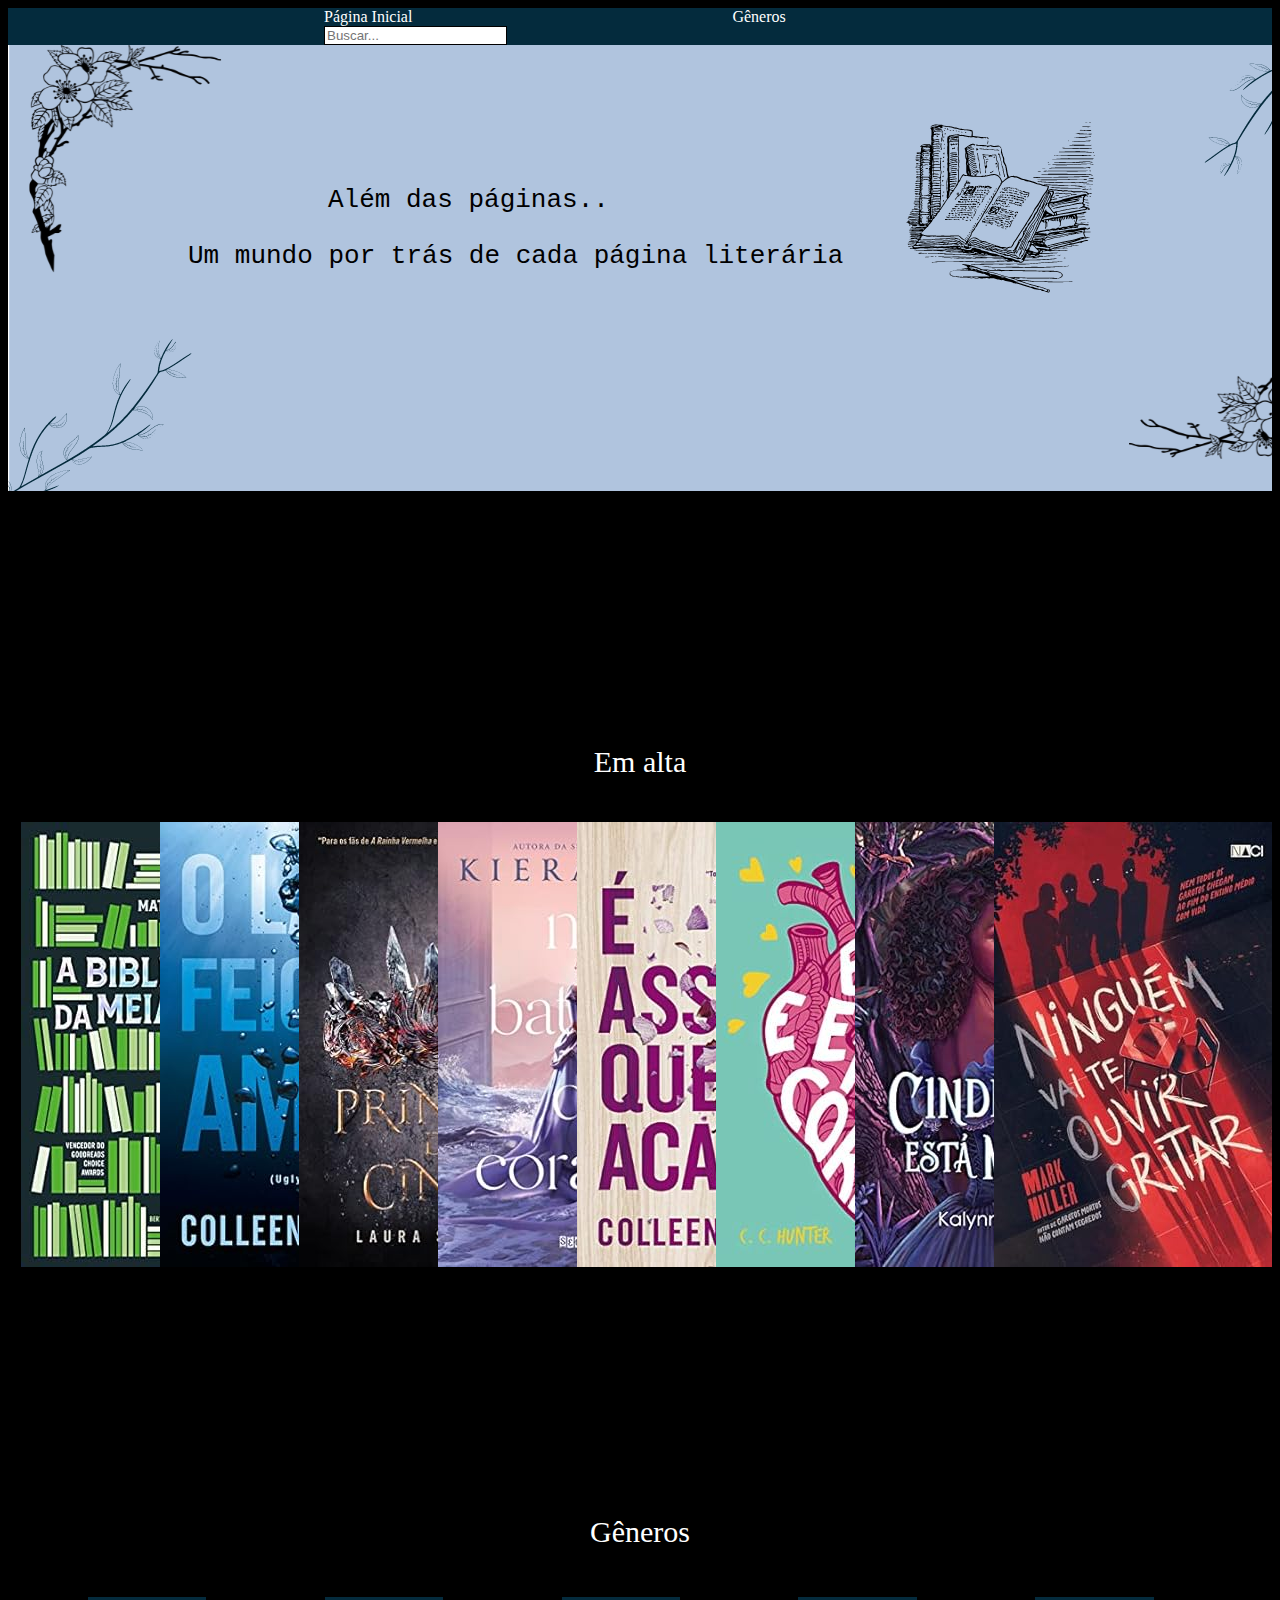
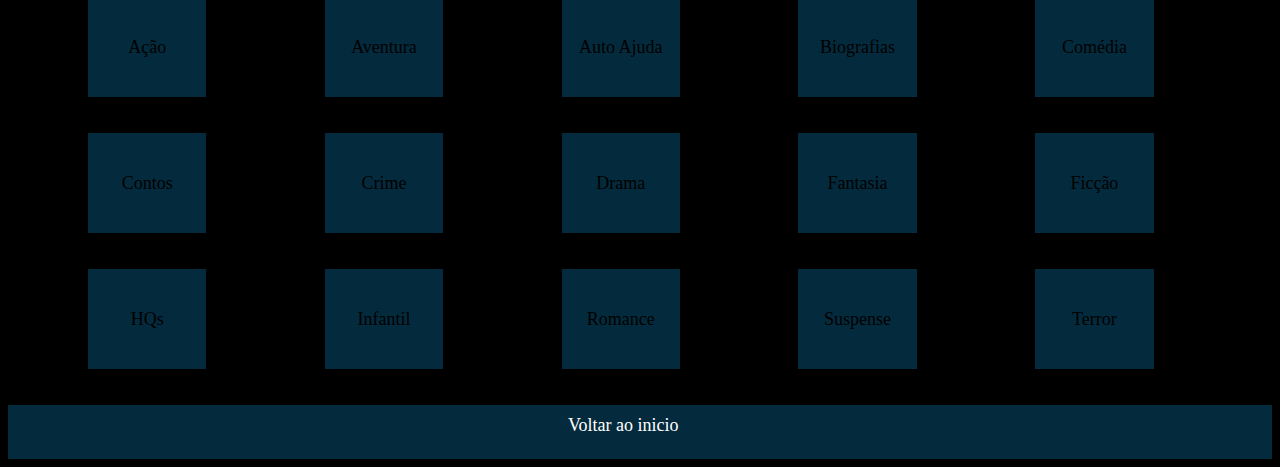
<file: index.html>
﻿<html>
	<head>
		<meta charset="UTF-8">
		<meta name="viewport" content="width=device-width, initial-scale=1.0">
		<title> Além das páginas... </title>
		<link href='css.css' rel='stylesheet'>
	</head>
	<body>
		<header class="fundo">
			<nav>
				<a class="link" href="index.html"> Página Inicial </a>
				<a class="link1" href="generos.html"> Gêneros </a>
					<input type="text" class="txtbusca"  placeholder="Buscar..."/>
			</nav>
			<p class="inicio"> Além das páginas.. </p> <p class="inicio1"> Um mundo por trás de cada página literária </p>
		</header>
		<main>
			<p class="secoes"> Em alta </p>
			<section class="catalago">
			<div class="livro">
				<a href="livro1.html"> <img class="capa" src="livro1.jpg"> </a>
				<p class="titulo" > A Biblioteca da Meia-Noite </p>
				<p class="autor"> Matt Haig</p>
				<p class="descricao"> A Biblioteca da Meia-Noite é um romance incrível que fala dos infinitos rumos que a vida pode tomar e da busca incessante pelo rumo certo.</p>
			</div>
			<div class="livro">
				<a href="livro2.html"> <img class="capa" src="livro2.jpg"></a>
				<p class="titulo"> O Lado Feio do Amor</p>
				<p class="autor"> Colleen Hoouver
				<p class="descricao"> A diferença entre o lado bonito e o lado feio do amor é que o lado bonito é bem mais leve. A pessoa se sente como se estivesse flutuando. </p>
			</div>
			<div class="livro">
				<a href="livro3.html"> <img class="capa" src="livro3.jpg"></a>
				<p class="titulo"> Princesa das Cinzas (Princesa das Cinzas - Livro 1 )</p>
				<p class="autor"> Laura Sebastian </p>
				<p class="descricao"> Theodosia era a herdeira do trono de Astrea quando seu reino foi invadido, deixando um rastro de destruição.</p>
			</div>
			<div class="livro">
				<a href="livro4.html"> <img class="capa" src="livro4.jpg"></a>
				<p class="titulo"> Mil Batidas do Coração </p>
				<p class="autor"> Kiera Cass </p>
				<p class="descricao"> A princesa Annika leva uma vida de luxo, mas nenhuma riqueza consegue mudar o facto de não ser dona da sua própria vida</p>
			</div>
			<div class="livro">
				<a href="livro5.html"> <img class="capa" src="livro5.jpg"></a>
				<p class="titulo"> É Assim Que Acaba </p>
				<p class="autor"> Colleen Hoouver</p>
				<p class="descricao">  "É assim que acaba" aborda temas como violência doméstica e abuso psicológico de maneira sensível e direta. </p>
			</div>
			<div class="livro">
				<a href="livro6.html"> <img class="capa" src="livro6.jpg"></a>
				<p class="titulo"> Eu e esse meu coração </p>
				<p class="autor"> C. C. Hunter </p>
				<p class="descricao"> Leah MacKenzie, de 17 anos, não tem coração. O que a mantém viva é um coração artificial que ela carrega dentro de uma mochila. </p>
			</div>
			<div class="livro">
				<a href="livro7.html"> <img class="capa" src="livro7.jpg"></a>
				<p class="titulo"> Cinderela está morta </p>
				<p class="autor"> Kalynn Bayron </p>
				<p class="descricao"> Cinderela está morta há duzentos anos, e o conto de fadas acabou. Em um reino onde as mulheres são vistas como objetos, uma menina vai contrariar tudo e a todos para poder ter a escolha de amar livremente e decidir o próprio destino. </p>
			</div>
			<div class="livro">
				<a href="livro8.html"> <img class="capa" src="livro8.jpg"></a>
				<p class="titulo"> Ninguém Vai Te Ouvir Gritar</p>
				<p class="autor"> Mark Miller </p>
				<p class="descricao"> Dez anos atrás, Carlos e Jaqueline eram apenas dois adolescentes e não faziam ideia de que suas vidas se uniriam de forma tão trágica</p>
			</div>
		</section>
			<p class="secoes"> Gêneros </p>
			<section class="generos"> 
			    <p class="genero"> <a class="gen" href="acao.html">Ação </p>
				<p class="genero"> <a class="gen" href="aventura.html"> Aventura </p>
				<p class="genero"> <a class="gen" href="autoajuda.html">Auto Ajuda</p>
				<p class="genero"> <a class="gen" href="biografias.html">Biografias </p>
				<p class="genero"> <a class="gen" href="comedia.html" >Comédia</p>
				<p class="genero"> <a class="gen" href="contos"> Contos</p>
				<p class="genero"> <a class="gen" href="crime.html"> Crime </p>  
				<p class="genero"><a class="gen" href="drama.html"> Drama </p>
				<p  class="genero"><a class="gen" href="fantasia.html"> Fantasia </p> 
				<p class="genero"><a class="gen" href="ficcao.html"> Ficção </p>
				<p class="genero"><a class="gen" href="hq.html"> HQs</p>
				<p class="genero"><a class="gen" href="infantil.html"> Infantil</p>
				<p class="genero"><a class="gen" class="gen" href="romande.html"> Romance</p>
				<p class="genero"><a class="gen" href="suspense.html"> Suspense</p>
				<p class="genero"><a class="gen" href="terror.html"> Terror </p>
			</section>	
			</section>
		</main>
		<br>
		<footer> 
			<a class="voltar" href="home.html"> Voltar ao inicio </a></p>
		</footer>
	</body>
</html>
</file>
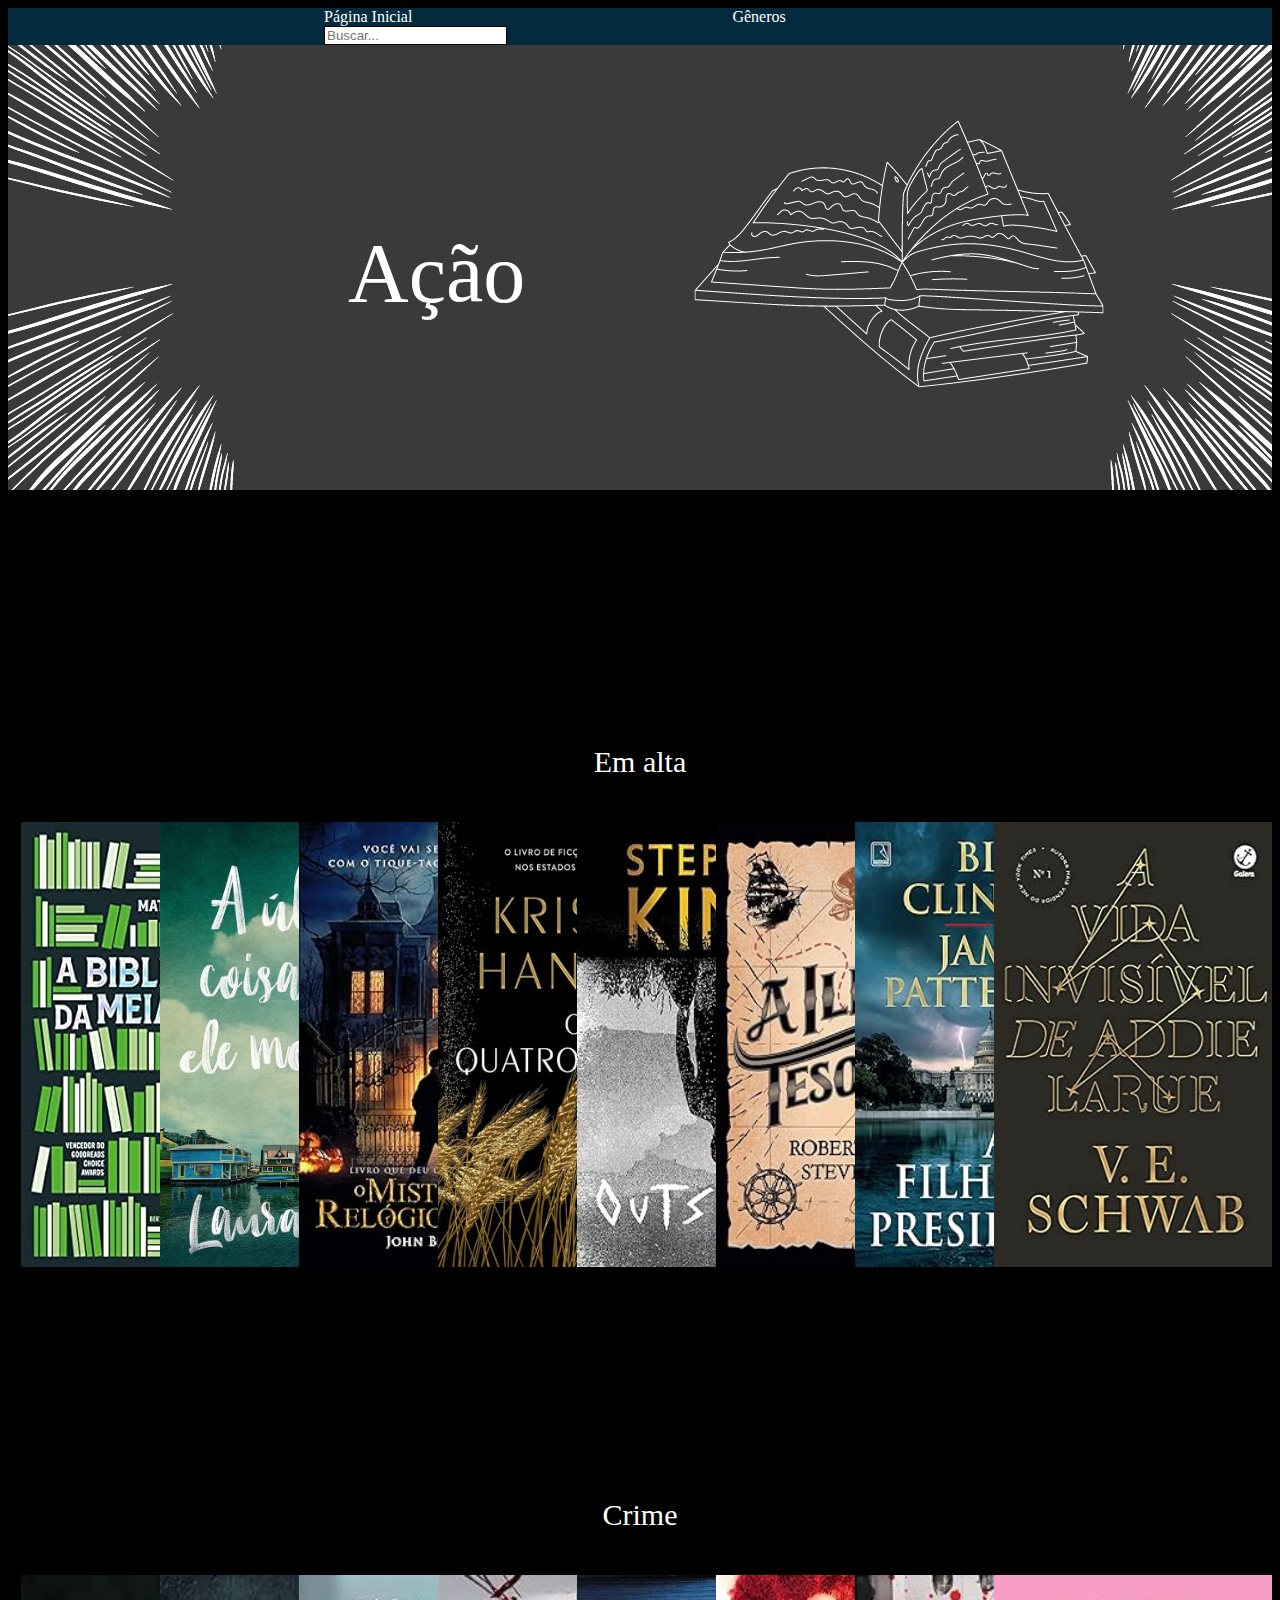
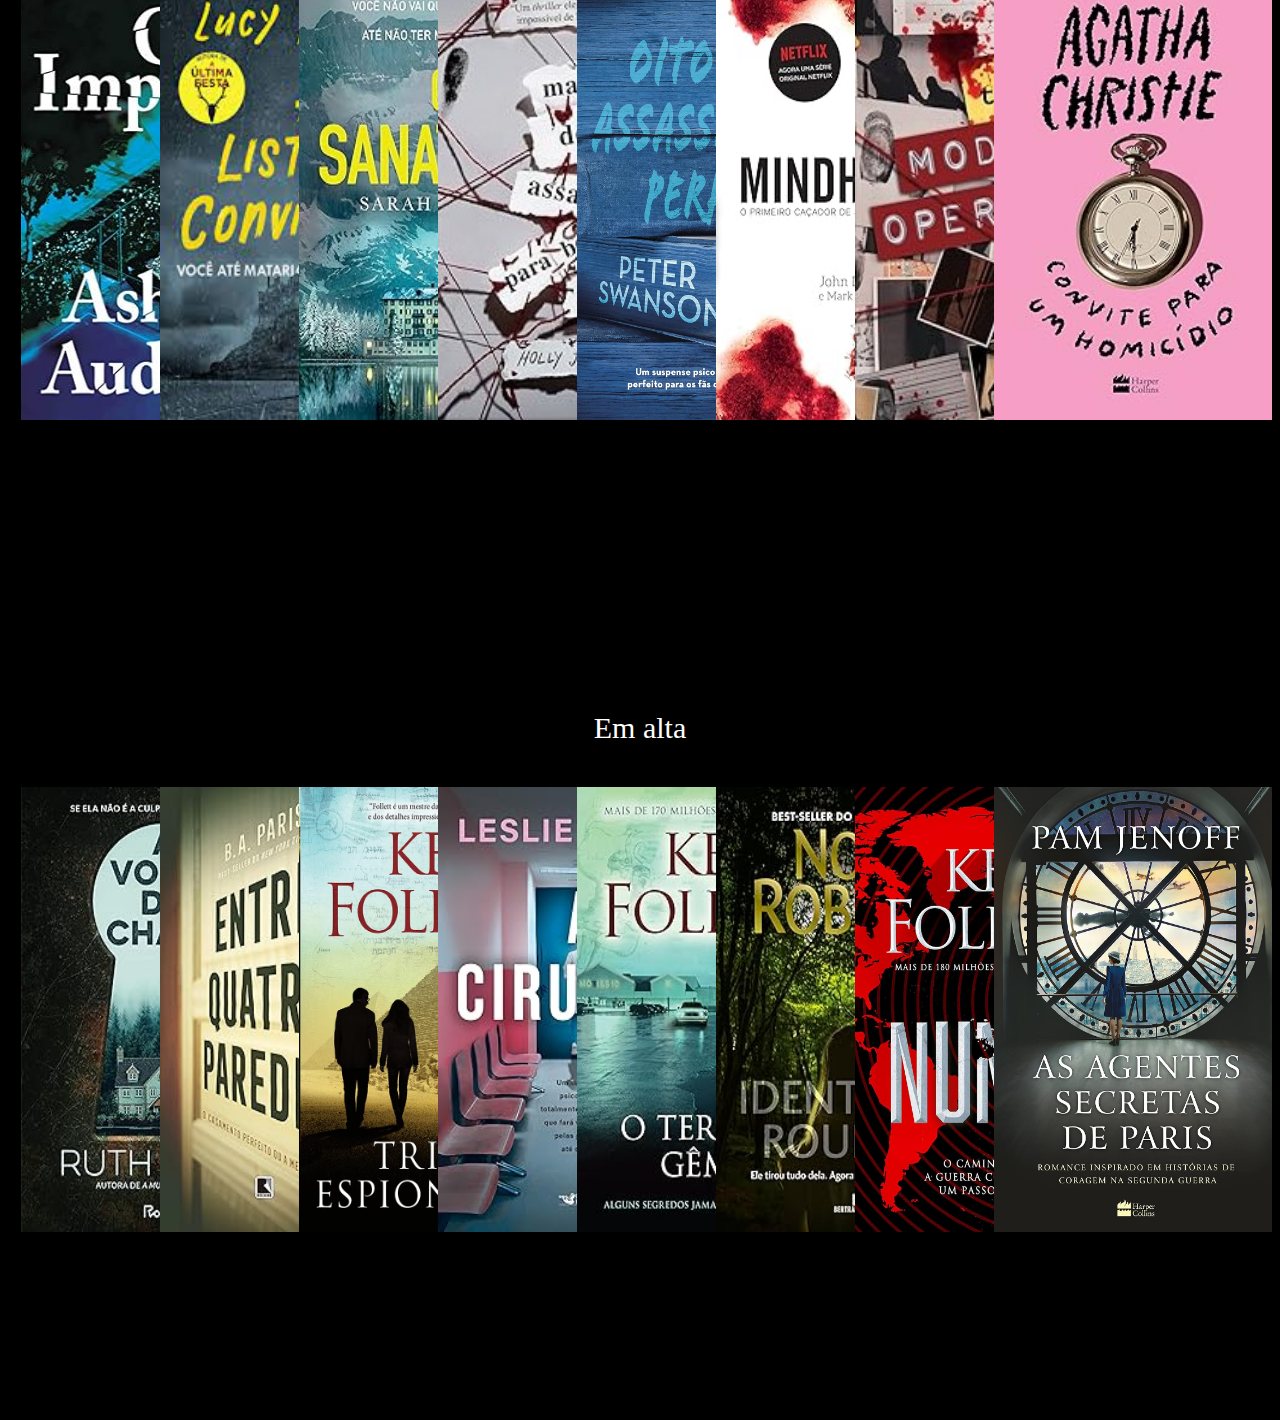
<file: acao.html>
<html>
	<head> 
	<meta charset="UTF-8">
		<meta name="viewport" content="width=device-width, initial-scale=1.0">
		<title> Além das páginas... - Ação </title>
		<link href='css-generos.css' rel='stylesheet'>
	</head>
	<body>
		<header class="fundo">
			<nav>
				<a class="link" href="index.html"> Página Inicial </a>
				<a class="link1" href="generos.html"> Gêneros </a>
					<input type="text" class="txtbusca"  placeholder="Buscar..."/>
			</nav>
			<p class="inicio"> Ação </p> 
		</header>
		<main>
			<p class="secoes"> Em alta </p>
			<section class="catalago">
			<div class="livro">
				<a href="livro1.html"> <img class="capa" src="livro1.jpg"> </a>
				<p class="titulo" > A Biblioteca da Meia-Noite </p>
				<p class="autor"> Matt Haig</p>
				<!-- <p class="avaliações># </p>-->
				<p class="descricao"> A Biblioteca da Meia-Noite é um romance incrível que fala dos infinitos rumos que a vida pode tomar e da busca incessante pelo rumo certo.</p>
			</div>
			<div class="livro">
				<a href="livro10.html"> <img class="capa1" src="livro10.jpg"></a>
				<p class="titulo"> A última coisa que ele me falou </p>
				<p class="autor"> Laura Dave
				<p class="descricao"> Um thriller emocionante que segue a vida de uma mulher cujo marido desaparece repentinamente, deixando para trás uma série de segredos que ela precisa desvendar para descobrir a verdade. </p>
			</div>
			<div class="livro">
				<a href="livro11.html"> <img class="capa1" src="livro11.jpg"></a>
				<p class="titulo">O Mistério do Relógio na Parede</p>
				<p class="autor">  John Bellairs</p>
				<p class="descricao">Lewis Barnavelt, de apenas 10 anos, acaba de perder os pais e vai morar com o tio Jonathan Barnavel, mas ele espera encontrar uma pessoa comum... só que o tio é tudo, menos comum.</p>
			</div>
			<div class="livro">
				<a href="livro14.html"> <img class="capa1" src="livro14.jpg"></a>
				<p class="titulo"> Os quatro ventos </p>
				<p class="autor">  Kristin Hannah </p>
				<p class="descricao"> Ambientado durante a Grande Depressão nos Estados Unidos, este romance épico segue uma mulher lutando para proteger sua família enquanto enfrenta desafios e adversidades implacáveis.</p>
			</div>
			<div class="livro">
				<a href="livro15.html"> <img class="capa1" src="livro15.jpg"></a>
				<p class="titulo"> Outsider </p>
				<p class="autor"> Stephen King </p>
				<p class="descricao">  O corpo de um menino de onze anos é encontrado abandonado no parque de Flint City, brutalmente assassinado. Testemunhas e impressões digitais apontam o criminoso como uma das figuras mais conhecidas da cidade. </p>
			</div>
			<div class="livro">
				<a href="livro16.html"> <img class="capa1" src="livro16.jpg"></a>
				<p class="titulo"> A Ilha do Tesouro </p>
				<p class="autor">  Robert Louis Stevenson </p>
				<p class="descricao">A vida de Jim Hawkins nunca mais será a mesma depois de conhecer Billy Jones. O velho lobo do mar possui um mapa que mostra o local onde está escondido um tesouro de pirata.  </p>
			</div>
			<div class="livro">
				<a href="livro17.html"> <img class="capa1" src="livro17.jpg"></a>
				<p class="titulo"> A Filha do Presidente </p>
				<p class="autor"> James Patterson e Bill Clinton </p>
				<p class="descricao"> Um thriller político que segue um ex-presidente dos Estados Unidos em uma missão perigosa para resgatar sua filha, que foi sequestrada por terroristas.</p>
			</div>
			<div class="livro">
				<a href="livro18.html"> <img class="capa1" src="livro18.jpg"></a>
				<p class="titulo"> A vida invisível de Addie LaRue </p>
				<p class="autor">  V.E. Schwab </p>
				<p class="descricao">  Uma história de fantasia cativante sobre uma mulher que faz um pacto com o diabo para viver para sempre, mas acaba sendo amaldiçoada a ser esquecida por todos que encontra, até que um dia encontra alguém que se lembra dela.</p>
			</div>
		</section>
		<p class="secoes">Crime </p>
			<section class="catalago">
			<div class="livro">
				<a href="livro21.html"> <img class="capa1" src="livro21.jpg"> </a>
				<p class="titulo" > O Impulso </p>
				<p class="autor">Ashley Audrain</p>
				<!-- <p class="avaliações># </p>-->
				<p class="descricao"> Um suspense psicológico envolvente que explora as complexidades da maternidade e os segredos sombrios que uma mãe guarda sobre seu filho.</p>
			</div>
			<div class="livro">
				<a href="livro22.html"> <img class="capa1" src="livro22.jpg"></a>
				<p class="titulo"> A Lista de Convidados</p>
				<p class="autor"> Lucy Foley
				<p class="descricao"> Um thriller de mistério que se passa em uma ilha remota durante um luxuoso casamento, onde segredos do passado vêm à tona e levam a um assassinato. </p>
			</div>
			<div class="livro">
				<a href="livro23.html"> <img class="capa1" src="livro23.jpg"></a>
				<p class="titulo"> O Sanatório</p>
				<p class="autor">Sarah Pearse</p>
				<p class="descricao"> Um resort isolado no alto dos Alpes Suíços é o último lugar em que Elin Warner gostaria de estar. Mas ao receber o convite inesperado para comemorar o noivado do irmão, Isaac, a quem não vê há anos, ela sente que o melhor que pode fazer é aceitar.</p>
			</div>
			<div class="livro">
				<a href="livro24.html"> <img class="capa1" src="livro24.jpg"></a>
				<p class="titulo"> Manual de assassinato para boas garotas: 1 </p>
				<p class="autor"> Holly Jackson </p>
				<p class="descricao"> Todos em Little Kilton conhecem essa história. Andie Bell, a garota mais bonita e popular da escola, foi assassinada pelo namorado, Sal Singh, que se suicidou após o crime. Na época, não se falava em outra coisa.</p>
			</div>
			<div class="livro">
				<a href="livro25.html"> <img class="capa1" src="livro25.jpg"></a>
				<p class="titulo">Oito Assassinatos Perfeitos </p>
				<p class="autor"> Peter Swanson</p>
				<p class="descricao">  Na trama, um livreiro se vê envolvido em uma investigação do FBI, pois um assassino dotado de uma mente doentia e brilhante passa a seguir sua lista com os assassinatos mais engenhosos da ficção policial.  </p>
			</div>
			<div class="livro">
				<a href="livro26.html"> <img class="capa1" src="livro26.jpg"></a>
				<p class="titulo"> Mindhunter: O primeiro caçador de serial killers americano </p>
				<p class="autor">John Douglas e Mak Olshaker </p>
				<p class="descricao">Durante as mais de duas décadas em que atuou no FBI, o agente especial John Douglas tornou-se uma figura lendária. Em uma época em que a expressão serial killer, assassino em série, nem existia, Douglas foi um oficial exemplar na aplicação da lei e na perseguição aos mais conhecidos e sádicos homicidas de nosso tempo.</p>
			</div>
			<div class="livro">
				<a href="livro27.html"> <img class="capa1" src="livro27.jpg"></a>
				<p class="titulo"> Modus operandi: Guia de true crime  </p>
				<p class="autor"> Carol Moreira e Mabê Bonafé</p>
				<p class="descricao">  Entre capítulos sobre sistema de justiça, polícia, investigação, casos arquivados, serial killers e outros, as autoras descrevem dezenas de crimes que impactaram o Brasil e o mundo, conta a história de assassinos em série e traz diversas curiosidades e fontes para quem quer saber mais sobre o assunto. </p>
			</div>
			<div class="livro">
				<a href="livro28.html"> <img class="capa1" src="livro28.jpg"></a>
				<p class="titulo"> Convite para um Homicídio</p>
				<p class="autor"> Agatha Christie </p>
				<p class="descricao"> Chipping Cleghorn é uma cidade pequena na qual todos se conhecem.Até que, um dia, um anúncio no jornal convida todos para um homicídio que acontecerá na casa de Letitia Blacklock. Levados pela curiosidade, os moradores da cidadezinha decidem comparecer no horário marcado.</p>
			</div>
		</section>
		<p class="secoes"> Em alta </p>
			<section class="catalago">
			<div class="livro">
				<a href="livro31.html"> <img class="capa1" src="livro31.jpg"> </a>
				<p class="titulo" > A Volta da Chave </p>
				<p class="autor"> Ruth Ware</p>
				<!-- <p class="avaliações># </p>-->
				<p class="descricao">Rowan Caine está desesperada. Na prisão, ela enfrenta todos os dias o terror do que viveu e do que lhe aguarda caso não consiga provar sua inocência. É por isso que decide escrever para o famoso dr. Wrexham, conhecido entre as detentas como o advogado das causas impossíveis.</p>
			</div>
			<div class="livro">
				<a href="livro34.html"> <img class="capa1" src="livro34.jpg"></a>
				<p class="titulo"> Entre Quatro Paredes</p>
				<p class="autor">  B. A. Paris</p>
				<p class="descricao"> Grace é a esposa perfeita. Ela abriu mão do emprego para se dedicar ao marido e à casa. Agora prepara jantares maravilhosos, cuida do jardim, costura e pinta quadros fantásticos. Grace mal tem tempo de sentir falta de sua antiga vida </p>
			</div>
			<div class="livro">
				<a href="livro33.html"> <img class="capa1" src="livro33.jpg"></a>
				<p class="titulo">Tripla Espionagem</p>
				<p class="autor">  Ken Follett </p>
				<p class="descricao"> Baseado numa história real, Tripla espionagem é um suspense sobre um dos acontecimentos mais eletrizantes do século XX.</p>
			</div>
			<div class="livro">
				<a href="livro32.html"> <img class="capa1" src="livro32.jpg"></a>
				<p class="titulo"> A cirurgiã </p>
				<p class="autor"> Kiera Cass </p>
				<p class="descricao">  Antes de seu mundo desabar, a doutora Anne Wiley tinha uma vida perfeita. A carreira de sucesso que sempre almejou conquistar, uma bela casa onde poderia descansar confortavelmente após um longo dia de trabalho e um marido extremamente dedicado e cuidadoso, cujo sorriso sempre a manteve segura.</p>
			</div>
			<div class="livro">
				<a href="livro35.html"> <img class="capa1" src="livro35.jpg"></a>
				<p class="titulo">O terceiro gêmeo</p>
				<p class="autor"> Ken Follett </p>
				<p class="descricao">  Jeannie Ferrami é uma geneticista que pesquisa as semelhanças de comportamento entre gêmeos idênticos criados separadamente.Usando uma base de dados confidencial do FBI, ela faz uma descoberta impensável: dois jovens que parecem ser gêmeos idênticos, mas nasceram em dias diferentes, de mães diferentes, com perfis psicológicos totalmente distintos. </p>
			</div>
			<div class="livro">
				<a href="livro36.html"> <img class="capa1" src="livro36.jpg"></a>
				<p class="titulo"> Identidade Roubada </p>
				<p class="autor"> Nora Roberts </p>
				<p class="descricao"> Morgan Albright se mudava de bairro, cidade e país sempre que o pai militar era destacado para uma nova região. Ansiosa por criar raízes, ela acaba se encontrando em uma localidade próxima a Baltimore. </p>
			</div>
			<div class="livro">
				<a href="livro37.html"> <img class="capa1" src="livro37.jpg"></a>
				<p class="titulo"> Nunca </p>
				<p class="autor"> Ken Follett </p>
				<p class="descricao"> No deserto do Saara, dois agentes de inteligência de elite – um francês e uma americana – arriscam a própria vida enquanto seguem o rastro de um poderoso grupo de extremistas. </p>
			</div>
			<div class="livro">
				<a href="livro38.html"> <img class="capa1" src="livro38.jpg"></a>
				<p class="titulo"> As Agentes Secretas de Paris </p>
				<p class="autor">  Pam Jenoff </p>
				<p class="descricao"> Um ano depois do fim da Segunda Guerra Mundial, Grace Healey encontra uma mala debaixo de um banco da Grand Central Station, em Nova York. Incapaz de resistir à própria curiosidade, ela abre a bagagem e descobre uma dúzia de fotografias de mulheres com seus nomes escritos no verso.</p>
			</div>
		</section>
	</body>
</html>
</file>
<file: css.css>
body{
	background-color:black;
}
.fundo {
	height:80%;
	background-image: url("design.png");
	background-repeat: no-repeat;	
}
a{
	text-decoration:none;
}
.gen{
	color:black;

}
.inicio{
	font-family: 'Andale Mono', monospace;
	font-size: 26px;
	margin-top:140px;
	margin-left:320px;
}
.inicio1{
	font-family: 'Andale Mono', monospace;
	font-size: 26px;
	margin-left:180px;
}
nav{
	background-color: #042B3D;
}
.txtbusca{
	background-image: url("https://cdn-icons-png.flaticon.com/512/694/694985.png");
	background-repeat: no-repeat;
	background-position: right;
	background-size: 1.3em;
	margin-left:25%;
	border: 1px solid black;
	min-width:5px;
}
.link{
	color: white;
	margin-left:25%;
}
.link1{
	color:white;
	margin-left:25%;
}
.link1:hover{
	color:#B0C4DE;
}
.link:hover{
	color:#B0C4DE;
	}
.generos{
	display:grid;
	color:white;
	text-decoration:none;
	grid-template-columns:repeat(10, 1fr);
	max-width:100%;
	min-width:20%;
	margin-left: 80px;
	font-size: 18px;
	text-align:center;
}
.genero{
	background-color: #042B3D;
	transition-duration: 400ms;
	max-width:130px;
	min-height: 100px;
	font-size: 18px;
	align-self:center;
	align-content:center;

}
.genero:hover{
	background-image: radial-gradient(circle, #FFFAFA, #06364D );
	font-size:20px;
	color:white;
	border: 1.5px dashed white;
}
.secoes{
	color:white;
	font-size: 30px;
	text-align:center;
	font-family: 'American Typewriter', serif;
}
.voltar{
	color:white;
	font-size: 18px;
	margin-left:43.5%;
	background-color:#042B3D;
	padding:0.8%;

}
footer{
	background-color:#042B3D;
	padding-top:0.8%;
	padding-bottom:0.5%;
}
footer:hover{
	border: 1.5px dashed white;
}
.catalago{
	display:flex;
	width:100%;
	overflow:hidden;
}
.livro{
	padding:1%;
	width:9%;
	height:10%;
	transition-duration:1s;
	font-size:4px;
}
.livro:hover{
	padding:2%;
	height:20%;
	width:20%;
	color:white;
	font-size:18px;
}
.titulo{
	font-size: 24px;
}
.autor{
	font-family:Centaur;
}
</file>
<file: css-generos.css>
body{
	background-color:black;
}
.fundo {
	height:80%;
	background-image: url("acao.png");
	background-repeat: no-repeat;	
}
a{
	text-decoration:none;
}
.gen{
	color:black;

}
.inicio{
	font-family: Centaur;
	font-size: 84px;
	margin-top:180px;
	margin-left:340px;
	color:white;
}

nav{
	background-color: #042B3D;
}
.txtbusca{
	background-image: url("https://cdn-icons-png.flaticon.com/512/694/694985.png");
	background-repeat: no-repeat;
	background-position: right;
	background-size: 1.3em;
	margin-left:25%;
	border: 1px solid black;
	min-width:5px;
}
.link{
	color: white;
	margin-left:25%;
}
.link1{
	color:white;
	margin-left:25%;
}
.link1:hover{
	color:#B0C4DE;
}
.link:hover{
	color:#B0C4DE;
	}
.capa1{
	width:284px;
	height:445px;
	}
.secoes{
	color:white;
	font-size: 30px;
	text-align:center;
	font-family: 'American Typewriter', serif;
}
.voltar{
	color:white;
	font-size: 18px;
	margin-left:43.5%;
	background-color:#042B3D;
	padding:0.8%;

}
footer{
	background-color:#042B3D;
	padding-top:0.8%;
	padding-bottom:0.5%;
}
footer:hover{
	border: 1.5px dashed white;
}
.catalago{
	display:flex;
	width:100%;
	overflow:hidden;
}
.livro{
	padding:1%;
	width:9%;
	height:10%;
	transition-duration:1s;
	font-size:4px;
}
.livro:hover{
	padding:2%;
	height:20%;
	width:20%;
	color:white;
	font-size:18px;
}
.titulo{
	font-size: 24px;
}
.autor{
	font-family:Centaur;
}
</file>
